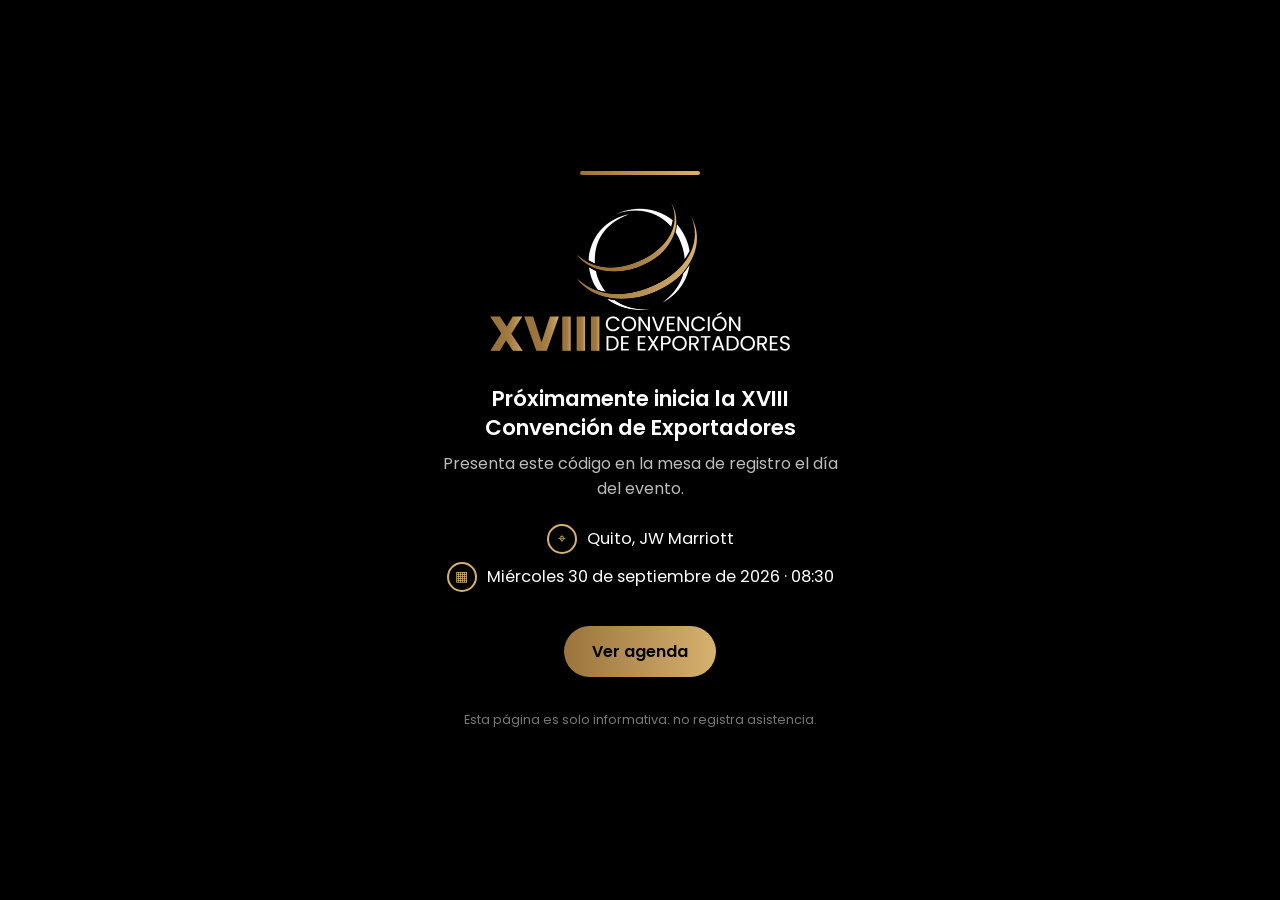
<file: docs/index.html>
<!doctype html>
<html lang="es">
<head>
<meta charset="utf-8">
<meta name="viewport" content="width=device-width, initial-scale=1">
<meta name="robots" content="noindex">
<title>XVIII Convención de Exportadores</title>
<meta http-equiv="refresh" content="0; url=c/">
</head>
<body style="background:#000;color:#fff;font-family:Arial,sans-serif;text-align:center;padding:40px">
<a href="c/" style="color:#d6b16f">XVIII Convención de Exportadores</a>
</body>
</html>
</file>
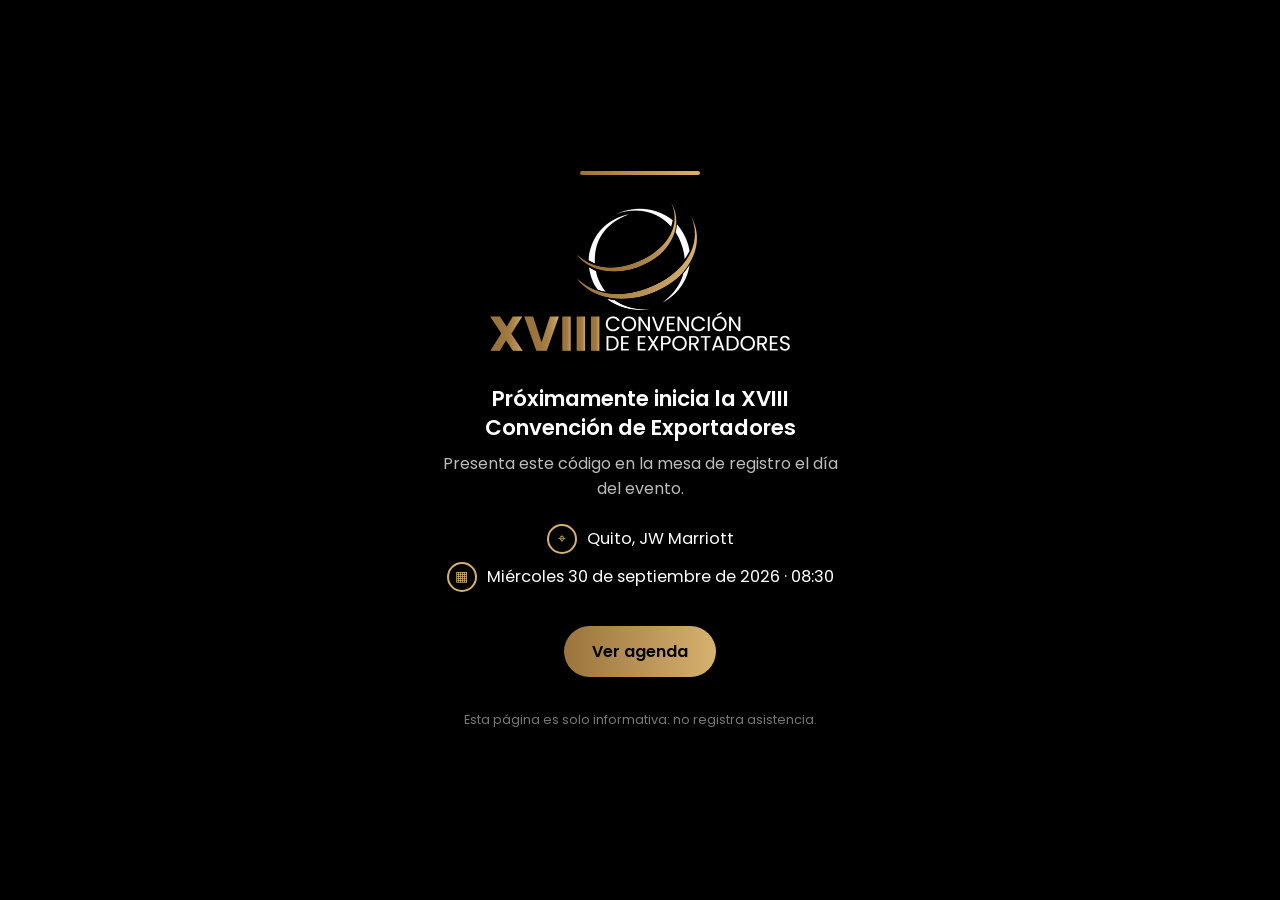
<file: docs/c/index.html>
<!doctype html>
<html lang="es">
<head>
<meta charset="utf-8">
<meta name="viewport" content="width=device-width, initial-scale=1">
<title>XVIII Convención de Exportadores</title>
<meta name="robots" content="noindex">
<link rel="preconnect" href="https://fonts.googleapis.com">
<link href="https://fonts.googleapis.com/css2?family=Poppins:wght@300;400;600;700&display=swap" rel="stylesheet">
<style>
  :root { --oro1: #9a743c; --oro2: #d6b16f; --fondo: #000; --texto: #fff; --suave: #bdbdbd; }
  * { box-sizing: border-box; }
  body { margin: 0; min-height: 100vh; background: var(--fondo); color: var(--texto); font-family: Poppins, Arial, sans-serif;
    display: flex; align-items: center; justify-content: center; padding: 24px 16px; }
  main { width: 100%; max-width: 420px; text-align: center; }
  .linea { height: 4px; border-radius: 4px; background: linear-gradient(90deg, var(--oro1), var(--oro2)); margin: 0 auto 28px; width: 120px; }
  img.logo { width: 78%; max-width: 300px; }
  h1 { font-size: 1.35rem; font-weight: 600; margin: 26px 0 10px; line-height: 1.35; }
  p { color: var(--suave); font-size: 1rem; line-height: 1.55; margin: 0 0 22px; }
  .dato { display: flex; align-items: center; justify-content: center; gap: 10px; margin: 8px 0; font-size: 1.02rem; }
  .ico { width: 30px; height: 30px; border-radius: 50%; border: 2px solid var(--oro2); display: inline-flex; align-items: center; justify-content: center; color: var(--oro2); font-size: 14px; }
  a.boton { display: inline-block; margin-top: 26px; padding: 13px 28px; border-radius: 26px; color: #000; font-weight: 600; text-decoration: none;
    background: linear-gradient(90deg, var(--oro1), var(--oro2)); }
  .pie { margin-top: 34px; font-size: .8rem; color: #777; }
</style>
</head>
<body>
<main>
  <div class="linea"></div>
  <img class="logo" src="../assets/convencion.png" alt="XVIII Convención de Exportadores">
  <h1>Próximamente inicia la <span id="nombre">XVIII Convención de Exportadores</span></h1>
  <p>Presenta este código en la mesa de registro el día del evento.</p>
  <div class="dato"><span class="ico">⌖</span><span id="lugar"></span></div>
  <div class="dato"><span class="ico">▦</span><span id="fecha"></span></div>
  <a class="boton" id="agenda" href="#">Ver agenda</a>
  <div class="pie">Esta página es solo informativa: no registra asistencia.</div>
</main>
<script src="../config.js"></script>
<script>
  // Solo muestra información: no llama a la API ni lee el código de la dirección.
  var ev = window.FEDEXPOR.evento;
  document.getElementById('nombre').textContent = ev.nombre;
  document.getElementById('lugar').textContent = ev.lugar;
  document.getElementById('fecha').textContent = ev.fecha + ' · ' + ev.hora;
  document.getElementById('agenda').href = ev.agenda;
</script>
</body>
</html>
</file>
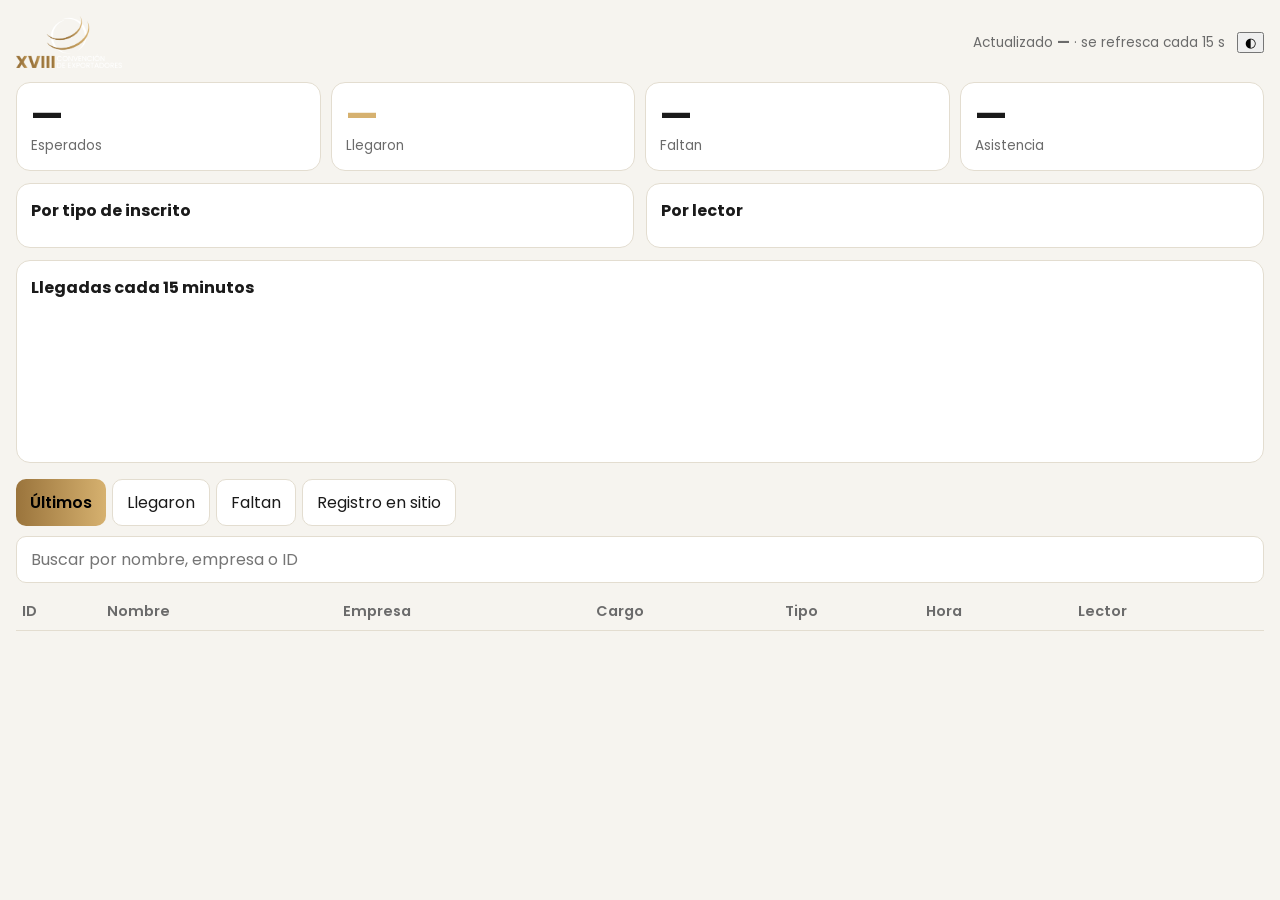
<file: docs/panel/index.html>
<!doctype html>
<html lang="es">
<head>
<meta charset="utf-8">
<meta name="viewport" content="width=device-width, initial-scale=1">
<meta name="robots" content="noindex">
<title>Panel en vivo · Convención</title>
<link rel="preconnect" href="https://fonts.googleapis.com">
<link href="https://fonts.googleapis.com/css2?family=Poppins:wght@400;600;700&display=swap" rel="stylesheet">
<style>
  :root { --oro1: #9a743c; --oro2: #d6b16f; --fondo: #0a0a0a; --panel: #151515; --borde: #2a2a2a; --texto: #f2f2f2; --suave: #9e9e9e; --verde: #34a853; }
  @media (prefers-color-scheme: light) { :root:not([data-theme="dark"]) { --fondo: #f6f4ef; --panel: #fff; --borde: #e3ddd0; --texto: #1a1a1a; --suave: #6b6b6b; } }
  :root[data-theme="light"] { --fondo: #f6f4ef; --panel: #fff; --borde: #e3ddd0; --texto: #1a1a1a; --suave: #6b6b6b; }
  * { box-sizing: border-box; }
  body { margin: 0; background: var(--fondo); color: var(--texto); font-family: Poppins, Arial, sans-serif; padding: 16px; }
  header { display: flex; justify-content: space-between; align-items: center; gap: 12px; flex-wrap: wrap; margin-bottom: 14px; }
  header img { height: 52px; }
  header .act { color: var(--suave); font-size: .85rem; }
  .kpis { display: grid; grid-template-columns: repeat(4, 1fr); gap: 10px; }
  .kpi { background: var(--panel); border: 1px solid var(--borde); border-radius: 14px; padding: 14px; }
  .kpi .v { font-size: 2.2rem; font-weight: 700; line-height: 1.1; }
  .kpi .l { color: var(--suave); font-size: .85rem; }
  .kpi.oro .v { color: var(--oro2); }
  .grid { display: grid; grid-template-columns: 1fr 1fr; gap: 12px; margin-top: 12px; }
  .caja { background: var(--panel); border: 1px solid var(--borde); border-radius: 14px; padding: 14px; }
  .caja h2 { font-size: 1rem; margin: 0 0 10px; }
  .barra { margin: 8px 0; font-size: .88rem; }
  .barra .fondo { height: 10px; border-radius: 6px; background: var(--borde); overflow: hidden; margin-top: 4px; }
  .barra .lleno { height: 100%; background: linear-gradient(90deg, var(--oro1), var(--oro2)); }
  .curva { display: flex; align-items: flex-end; gap: 4px; height: 120px; }
  .curva div { flex: 1; background: linear-gradient(180deg, var(--oro2), var(--oro1)); border-radius: 4px 4px 0 0; position: relative; min-height: 2px; }
  .curva span { position: absolute; bottom: -18px; left: 50%; transform: translateX(-50%); font-size: .6rem; color: var(--suave); white-space: nowrap; }
  .tabs { display: flex; gap: 6px; margin: 16px 0 10px; flex-wrap: wrap; }
  .tabs button, input { font: inherit; padding: 10px 14px; border-radius: 10px; border: 1px solid var(--borde); background: var(--panel); color: var(--texto); }
  .tabs button.activo { background: linear-gradient(90deg, var(--oro1), var(--oro2)); color: #000; border: none; font-weight: 600; }
  input { width: 100%; margin-bottom: 10px; }
  table { width: 100%; border-collapse: collapse; font-size: .9rem; }
  th, td { text-align: left; padding: 8px 6px; border-bottom: 1px solid var(--borde); }
  th { color: var(--suave); font-weight: 600; }
  td.id { font-weight: 700; color: var(--oro2); }
  .tablaWrap { overflow-x: auto; }
  @media (max-width: 720px) { .kpis { grid-template-columns: repeat(2, 1fr); } .grid { grid-template-columns: 1fr; } .opc { display: none; } }
</style>
</head>
<body>
<header>
  <img src="../assets/convencion.png" alt="XVIII Convención de Exportadores">
  <div class="act">Actualizado <b id="hora">—</b> · se refresca cada 15 s <button id="tema" style="margin-left:8px">◐</button></div>
</header>
<section class="kpis">
  <div class="kpi"><div class="v" id="kEsp">—</div><div class="l">Esperados</div></div>
  <div class="kpi oro"><div class="v" id="kLle">—</div><div class="l">Llegaron</div></div>
  <div class="kpi"><div class="v" id="kFal">—</div><div class="l">Faltan</div></div>
  <div class="kpi"><div class="v" id="kPct">—</div><div class="l">Asistencia</div></div>
</section>
<section class="grid">
  <div class="caja"><h2>Por tipo de inscrito</h2><div id="tipos"></div></div>
  <div class="caja"><h2>Por lector</h2><div id="lectores"></div></div>
</section>
<section class="caja" style="margin-top:12px"><h2>Llegadas cada 15 minutos</h2><div class="curva" id="curva"></div><div style="height:18px"></div></section>
<nav class="tabs">
  <button data-t="ultimos" class="activo">Últimos</button>
  <button data-t="listaLlegaron">Llegaron</button>
  <button data-t="listaFaltan">Faltan</button>
  <button data-t="enSitio">Registro en sitio</button>
</nav>
<input id="buscar" placeholder="Buscar por nombre, empresa o ID">
<div class="tablaWrap"><table><thead><tr><th>ID</th><th>Nombre</th><th>Empresa</th><th class="opc">Cargo</th><th class="opc">Tipo</th><th>Hora</th><th class="opc">Lector</th></tr></thead><tbody id="filas"></tbody></table></div>

<script src="../config.js"></script>
<script>
(function () {
  var API = window.fedexporApi(), datos = null, tab = 'ultimos';
  var $ = function (id) { return document.getElementById(id); };
  function norm(s) { return String(s || '').normalize('NFD').replace(/[̀-ͯ]/g, '').toLowerCase(); }
  function td(t, c) { var x = document.createElement('td'); x.textContent = t || ''; if (c) x.className = c; return x; }
  function pintar() {
    if (!datos) return;
    $('hora').textContent = datos.generado;
    $('kEsp').textContent = datos.esperados; $('kLle').textContent = datos.llegaron; $('kFal').textContent = datos.faltan;
    $('kPct').textContent = datos.esperados ? Math.round(datos.llegaron * 100 / datos.esperados) + '%' : '—';
    var t = $('tipos'); t.innerHTML = '';
    Object.keys(datos.porTipo).sort().forEach(function (k) {
      var x = datos.porTipo[k], pct = x.esperados ? Math.min(100, x.llegaron * 100 / x.esperados) : 0;
      var d = document.createElement('div'); d.className = 'barra';
      d.innerHTML = '<div><b></b> <span style="float:right"></span></div><div class="fondo"><div class="lleno"></div></div>';
      d.querySelector('b').textContent = k; d.querySelector('span').textContent = x.llegaron + ' / ' + x.esperados;
      d.querySelector('.lleno').style.width = pct + '%'; t.appendChild(d);
    });
    var l = $('lectores'); l.innerHTML = '';
    var max = Math.max.apply(null, [1].concat(Object.keys(datos.porLector).map(function (k) { return datos.porLector[k]; })));
    Object.keys(datos.porLector).sort().forEach(function (k) {
      var d = document.createElement('div'); d.className = 'barra';
      d.innerHTML = '<div><b></b> <span style="float:right"></span></div><div class="fondo"><div class="lleno"></div></div>';
      d.querySelector('b').textContent = k.replace('MASTER-', 'Máster '); d.querySelector('span').textContent = datos.porLector[k];
      d.querySelector('.lleno').style.width = (datos.porLector[k] * 100 / max) + '%'; l.appendChild(d);
    });
    if (!Object.keys(datos.porLector).length) l.textContent = 'Todavía no hay registros.';
    var c = $('curva'); c.innerHTML = '';
    var ks = Object.keys(datos.franjas).sort(), mx = Math.max.apply(null, [1].concat(ks.map(function (k) { return datos.franjas[k]; })));
    ks.forEach(function (k) { var b = document.createElement('div'); b.style.height = (datos.franjas[k] * 100 / mx) + '%'; b.title = k + ': ' + datos.franjas[k]; var s = document.createElement('span'); s.textContent = k; b.appendChild(s); c.appendChild(b); });
    var q = norm($('buscar').value), tb = $('filas'); tb.innerHTML = '';
    (datos[tab] || []).filter(function (p) { return !q || norm(p.id + ' ' + p.n + ' ' + p.e).indexOf(q) !== -1; }).slice(0, 400).forEach(function (p) {
      var tr = document.createElement('tr');
      [td(p.id, 'id'), td(p.n), td(p.e), td(p.c, 'opc'), td(p.tp, 'opc'), td(p.h), td(String(p.l || '').replace('MASTER-', 'Máster '), 'opc')].forEach(function (x) { tr.appendChild(x); });
      tb.appendChild(tr);
    });
  }
  function cargar() {
    fetch(API.url + '?action=panel').then(function (r) { return r.json(); }).then(function (r) { if (r.ok) { datos = r.datos; pintar(); } }).catch(function () { /* reintenta */ });
  }
  document.querySelectorAll('.tabs button').forEach(function (b) {
    b.onclick = function () { tab = b.dataset.t; document.querySelectorAll('.tabs button').forEach(function (x) { x.classList.toggle('activo', x === b); }); pintar(); };
  });
  $('buscar').oninput = pintar;
  $('tema').onclick = function () { var r = document.documentElement; r.dataset.theme = r.dataset.theme === 'dark' ? 'light' : 'dark'; };
  cargar(); setInterval(cargar, 15000);
})();
</script>
</body>
</html>
</file>
